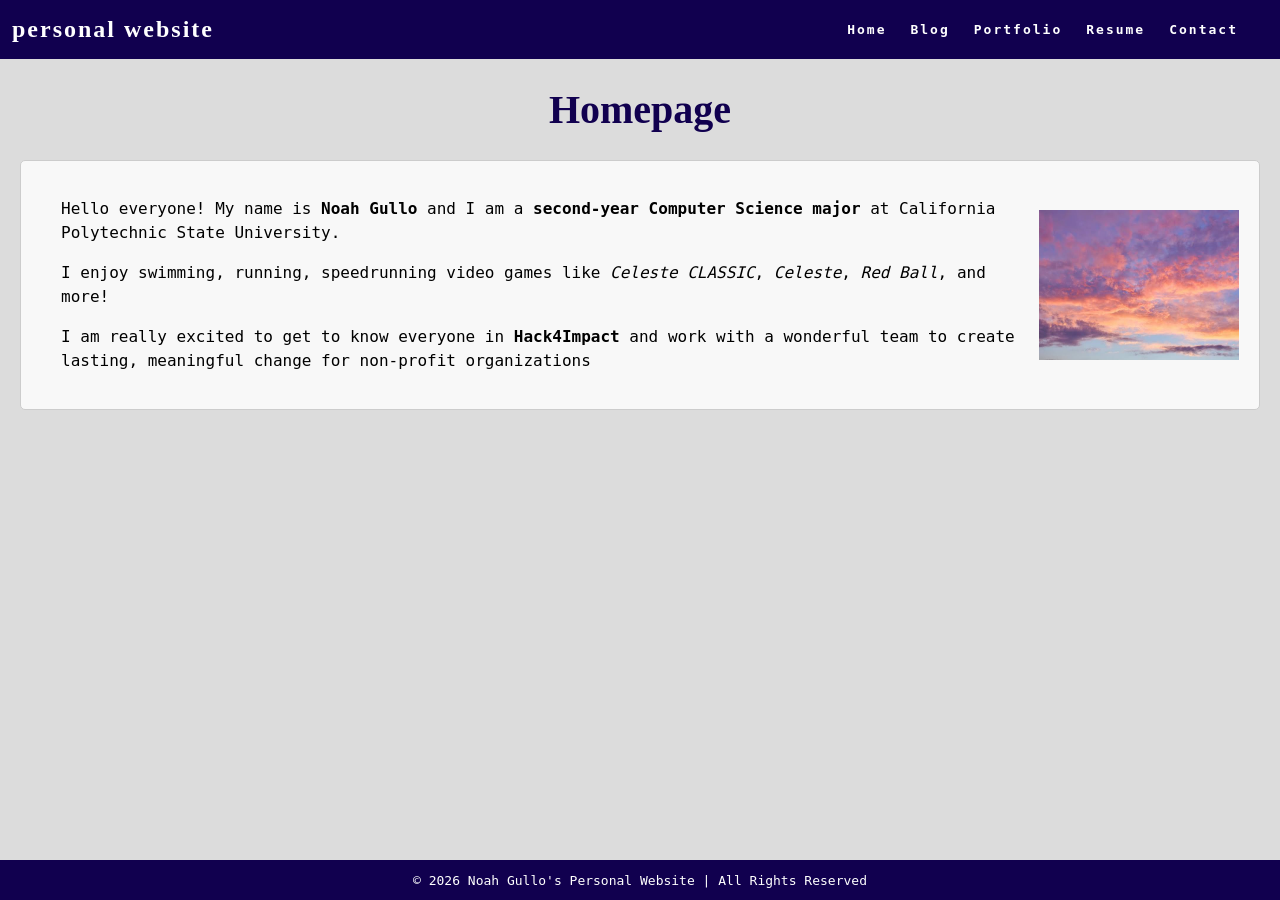
<file: index.html>
<!doctype html>
<html>
  <head>
    <title>Noah's Personal Website</title>
    <link rel="stylesheet" href="./css/styles.css" />
  </head>
  <body>
    <nav class="navbar">
      <h1 class="logo"><a href="index.html">personal website</a></h1>
      <ul class="nav-list">
        <li><a href="index.html">Home</a></li>
        <li><a href="./pages/blog.html">Blog</a></li>
        <li><a href="./pages/portfolio.html">Portfolio</a></li>
        <li><a href="./pages/resume.html">Resume</a></li>
        <li><a href="./pages/contact.html">Contact</a></li>
      </ul>
    </nav>

    <main>
      <h1 class="page-title">Homepage</h1>
      <div class="about">
        <div class="about-image"></div>
        <div class="about-text">
          <p>
            Hello everyone! My name is <strong>Noah Gullo</strong> and I am a
            <strong>second-year Computer Science major</strong> at California
            Polytechnic State University.
          </p>
          <p>
            I enjoy swimming, running, speedrunning video games like
            <em>Celeste CLASSIC</em>, <em>Celeste</em>, <em>Red Ball</em>, and
            more!
          </p>
          <p>
            I am really excited to get to know everyone in
            <strong>Hack4Impact</strong> and work with a wonderful team to
            create lasting, meaningful change for non-profit organizations
          </p>
        </div>
        <img src="./assets/sky.png" alt="A picture of a cloudy sky with wispy clouds" width="200px" height="150px">
      </div>
    </main>

    <footer class="footer">
      <p>© 2026 Noah Gullo's Personal Website | All Rights Reserved</p>
    </footer>
  </body>
</html>
</file>
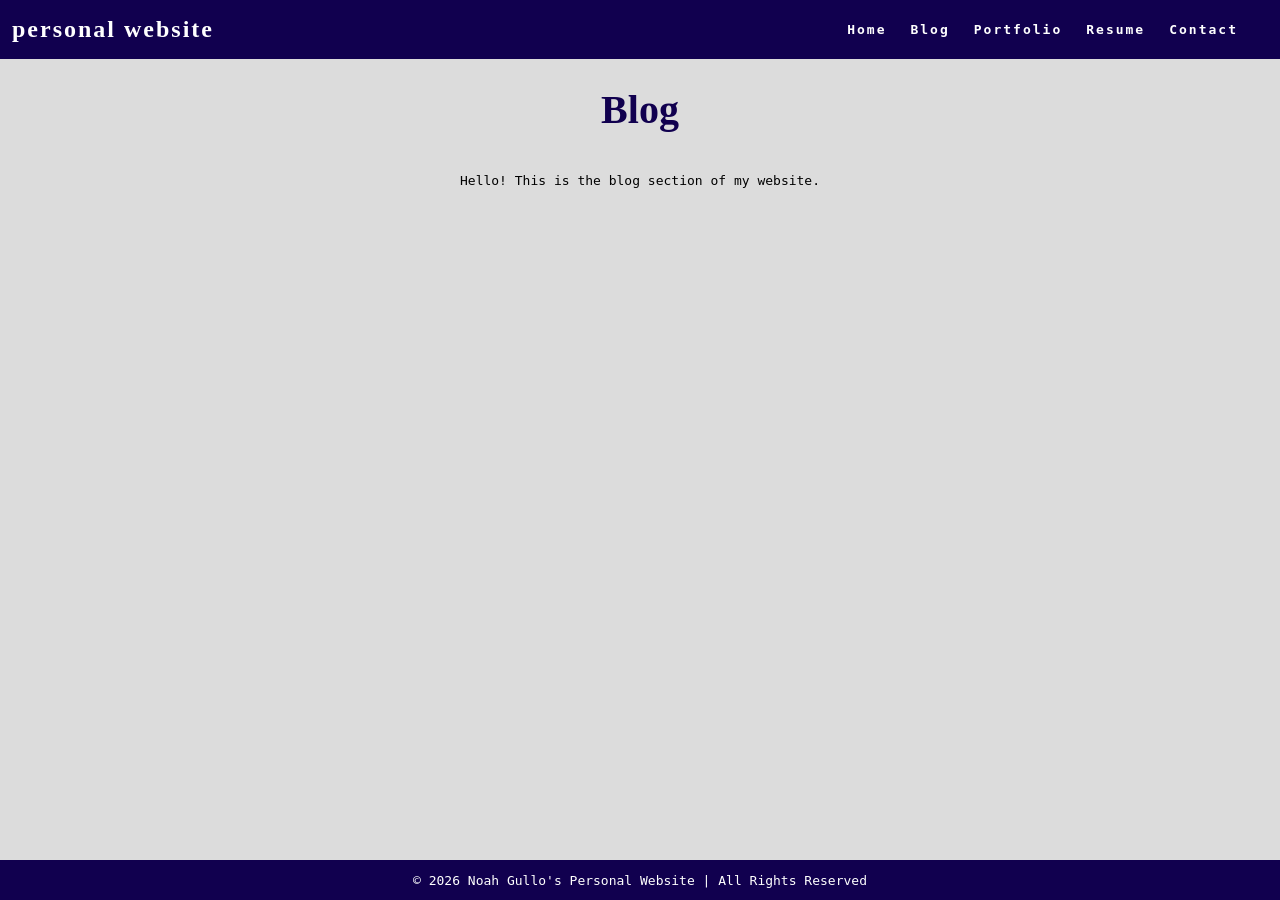
<file: blog.html>
<!doctype html>
<html>
  <head>
    <title>Noah's Blog</title>
    <link rel="stylesheet" href="styles.css" />
  </head>
  <body>
    <nav class="navbar">
      <h1 class="logo"><a href="index.html">personal website</a></h1>
      <ul class="nav-list">
        <li><a href="index.html">Home</a></li>
        <li><a href="blog.html">Blog</a></li>
        <li><a href="portfolio.html">Portfolio</a></li>
        <li><a href="resume.html">Resume</a></li>
        <li><a href="contact.html">Contact</a></li>
      </ul>
    </nav>

    <main>
      <h1 class="page-title">Blog</h1>
      <p>Hello! This is the blog section of my website.</p>
    </main>

    <footer class="footer">
      <p>© 2026 Noah Gullo's Personal Website | All Rights Reserved</p>
    </footer>
  </body>
</html>
</file>
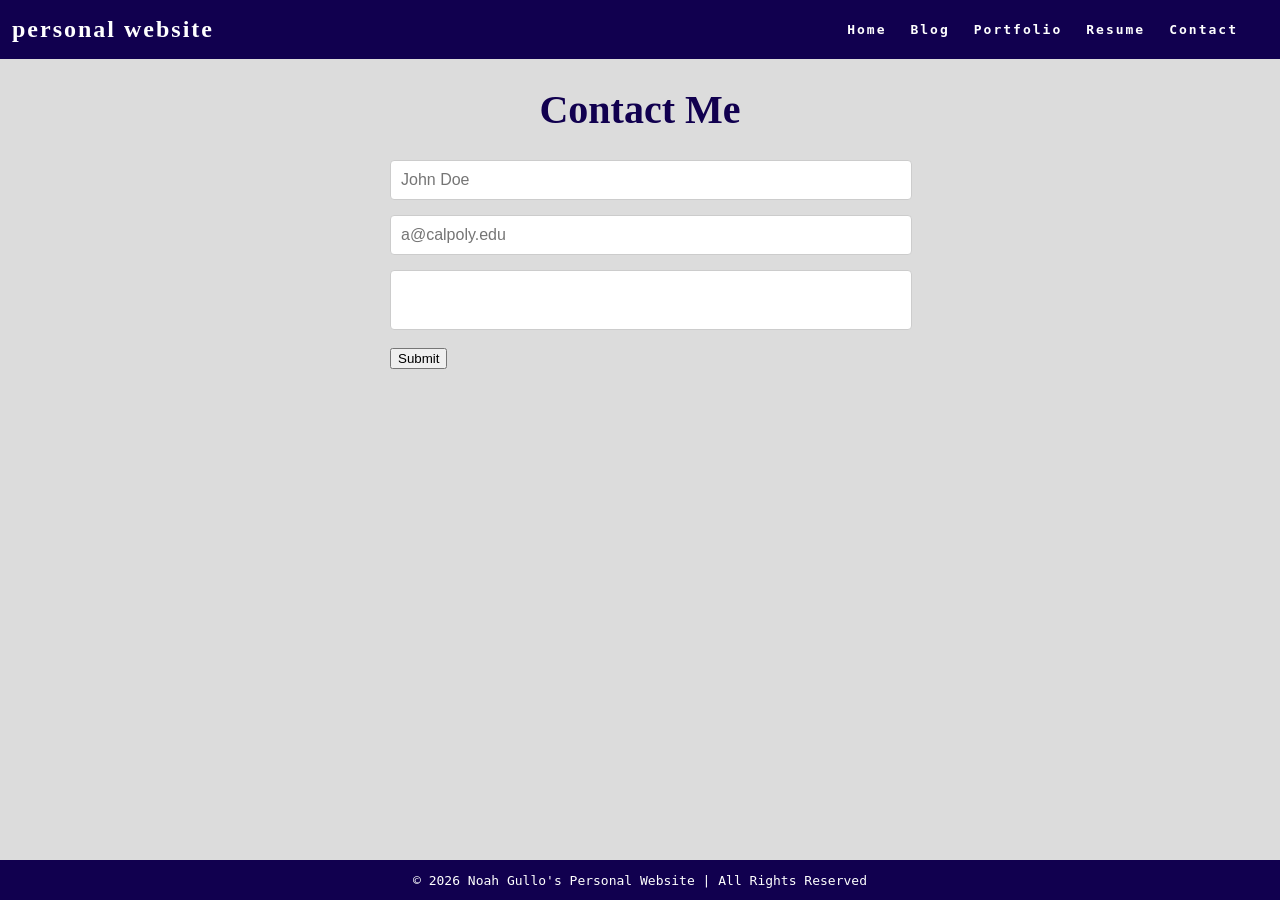
<file: contact.html>
<!doctype html>
<html>
  <head>
    <title>Contact Info</title>
    <link rel="stylesheet" href="styles.css" />
  </head>
  <body>
    <nav class="navbar">
      <h1 class="logo"><a href="index.html">personal website</a></h1>
      <ul class="nav-list">
        <li><a href="index.html">Home</a></li>
        <li><a href="blog.html">Blog</a></li>
        <li><a href="portfolio.html">Portfolio</a></li>
        <li><a href="resume.html">Resume</a></li>
        <li><a href="contact.html">Contact</a></li>
      </ul>
    </nav>

    <main>
      <h1 class="page-title">Contact Me</h1>
      <form id="contact-form">
        <input type="text" placeholder="John Doe" id="name">
        <input type="email" placeholder="a@calpoly.edu" id="email">
        <textarea id="message"></textarea>
        <input type="submit">
      </form>
    </main>

    <footer class="footer">
      <p>© 2026 Noah Gullo's Personal Website | All Rights Reserved</p>
    </footer>
  </body>
</html>
</file>
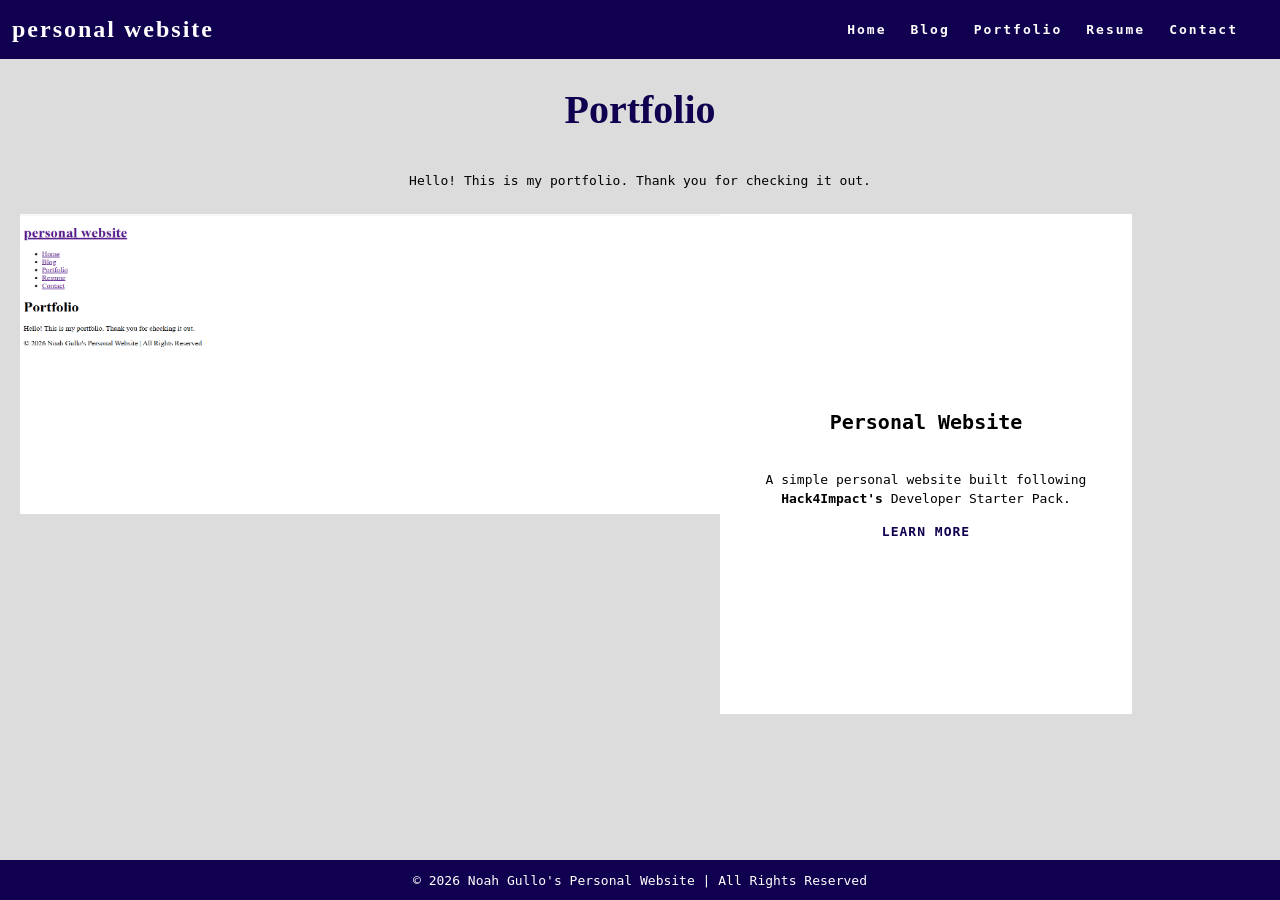
<file: portfolio.html>
<!doctype html>
<html>
  <head>
    <title>Noah's Portfolio</title>
    <link rel="stylesheet" href="styles.css" />
  </head>
  <body>
    <nav class="navbar">
      <h1 class="logo"><a href="index.html">personal website</a></h1>
      <ul class="nav-list">
        <li><a href="index.html">Home</a></li>
        <li><a href="blog.html">Blog</a></li>
        <li><a href="portfolio.html">Portfolio</a></li>
        <li><a href="resume.html">Resume</a></li>
        <li><a href="contact.html">Contact</a></li>
      </ul>
    </nav>

    <main>
      <h1 class="page-title">Portfolio</h1>
      <p>Hello! This is my portfolio. Thank you for checking it out.</p>
      <div class="project">
        <a href="index.html">
          <img src="personal-site.png" alt="A screenshot of the homepage of this website" height="300px" width="700px">
        </a>

        <div class="project-details">
          <p class="project-name">Personal Website</p>
          <p class="project-description">A simple personal website built following <strong>Hack4Impact's</strong> Developer Starter Pack.</p>
          <a href="index.html">LEARN MORE</a>
        </div>
      </div>
    </main>

    <footer class="footer">
      <p>© 2026 Noah Gullo's Personal Website | All Rights Reserved</p>
    </footer>
  </body>
</html>
</file>
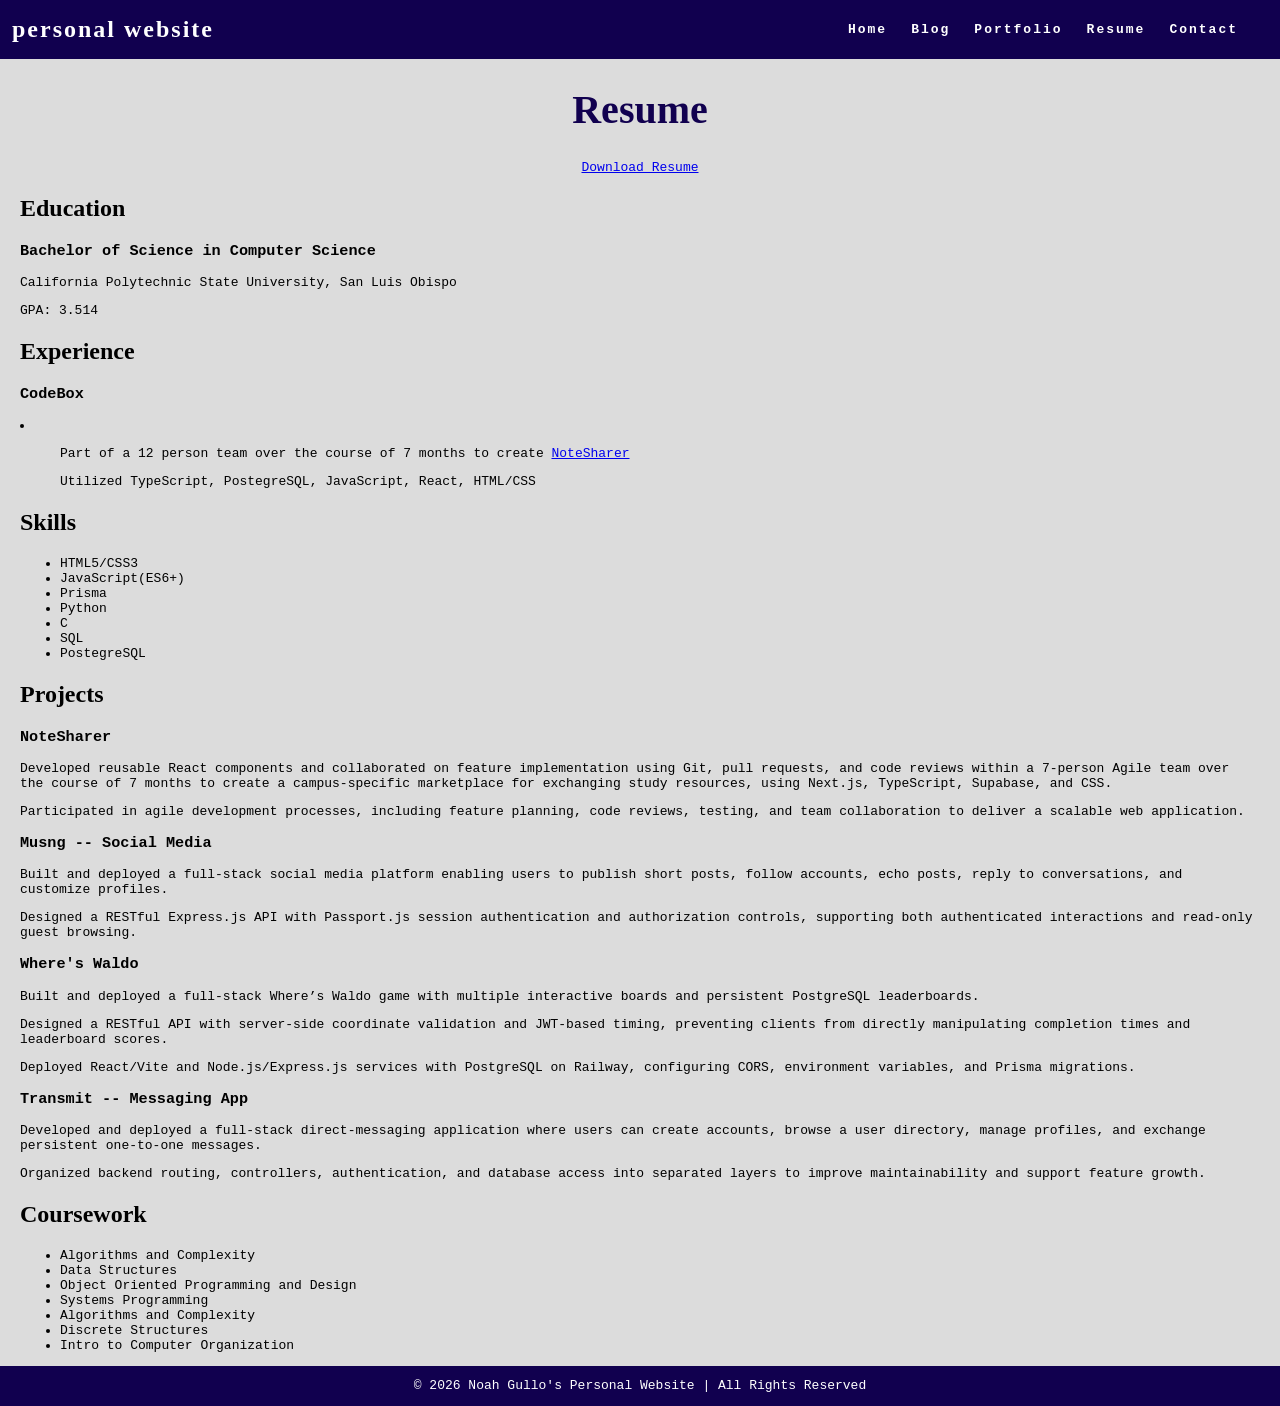
<file: resume.html>
<!doctype html>
<html>
  <head>
    <title>Noah's Resume</title>
    <link rel="stylesheet" href="styles.css" />
  </head>
  <body>
    <nav class="navbar">
      <h1 class="logo"><a href="index.html">personal website</a></h1>
      <ul class="nav-list">
        <li><a href="index.html">Home</a></li>
        <li><a href="blog.html">Blog</a></li>
        <li><a href="portfolio.html">Portfolio</a></li>
        <li><a href="resume.html">Resume</a></li>
        <li><a href="contact.html">Contact</a></li>
      </ul>
    </nav>

    <main>
      <h1 class="page-title">Resume</h1>
      <a href="resume.pdf" download>Download Resume</a>
      <div class="resume">
        <section class="section">
          <h2 class="section-title">Education</h2>
          <div class="entry">
            <h3 class="entry-title">Bachelor of Science in Computer Science </h3>
            <p class="entry-info">California Polytechnic State University, San Luis Obispo</p>
            <p>GPA: 3.514</p>
          </div>
        </section>

        <section class="section">
          <h2 class="section-title">Experience</h2>
          <div class="entry">
            <h3 class="entry-title">CodeBox</h3>
            <p class="entry-info">
              <li>
                <ul>Part of a 12 person team over the course of 7 months to create <a href="https://github.com/codebox-calpoly/NoteSharer/">NoteSharer</a></ul>
                <ul>Utilized TypeScript, PostegreSQL, JavaScript, React, HTML/CSS</ul>
              </li>
            </p>
          </div>
        </section>

        <section class="section">
          <h2 class="section-title">Skills</h2>
          <ul class="skills-list">
            <li class="skill-entry">HTML5/CSS3</li>
            <li class="skill-entry">JavaScript(ES6+)</li>
            <li class="skill-entry">Prisma</li>
            <li class="skill-entry">Python</li>
            <li class="skill-entry">C</li>
            <li class="skill-entry">SQL</li>
            <li class="skill-entry">PostegreSQL</li>
          </ul>
        </section>

        <section class="section">
          <h2 class="section-title">Projects</h2>
          <div class="entry">
            <h3 class="entry-title">NoteSharer</h3>
            <p class="entry-info">
              <p class="resume-bullet">Developed reusable React components and collaborated on feature implementation using Git, pull requests, 
              and code reviews within a 7-person Agile team over the course of 7 months to create a campus-specific marketplace for exchanging
              study resources, using Next.js, TypeScript, Supabase, and CSS. </p>
              <p class="resume-bullet">
                Participated in agile development processes, including feature planning, code reviews, testing, and team collaboration to deliver 
                a scalable web application. 
              </p>
          </div>

          <div class="entry">
            <h3 class="entry-title">Musng -- Social Media</h3>
            <p class="entry-info">
              <p class="resume-bullet">
                Built and deployed a full-stack social media platform enabling users to publish short posts, follow accounts, echo posts,
                reply to conversations, and customize profiles.
              </p>
              <p class="resume-bullet">
                Designed a RESTful Express.js API with Passport.js session authentication and authorization controls, supporting both authenticated
                interactions and read-only guest browsing.
              </p>
            </p>
          </div>

          <div class="entry">
            <h3 class="entry-title">Where's Waldo</h3>
            <p class="entry-info">
              <p class="resume-bullet">
                Built and deployed a full-stack Where’s Waldo game with multiple interactive boards and persistent PostgreSQL leaderboards.
              </p>

              <p class="resume-bullet">
                Designed a RESTful API with server-side coordinate validation and JWT-based timing, preventing clients from directly manipulating
                completion times and leaderboard scores.
              </p>

              <p class="resume-bullet">
                Deployed React/Vite and Node.js/Express.js services with PostgreSQL on Railway, configuring CORS, environment variables, 
                and Prisma migrations.
              </p>
            </p>
          </div>

          <div class="entry">
            <h3 class="entry-title">Transmit -- Messaging App</h3>
            <p class="entry-info">
              <p class="resume-bullet">Developed and deployed a full-stack direct-messaging application where users can create accounts, browse a user directory,
                manage profiles, and exchange persistent one-to-one messages.
              </p>
              <p class="resume-bullet">
                Organized backend routing, controllers, authentication, and database access into separated layers to improve maintainability and
                support feature growth. 
              </p>
            </p>
          </div>
        </section>

        <section class="section">
          <h2 class="section-title">Coursework</h2>
          <ul class="course-list">
            <li class="course-entry">Algorithms and Complexity</li>
            <li class="course-entry">Data Structures</li>
            <li class="course-entry">Object Oriented Programming and Design</li>
            <li class="course-entry">Systems Programming</li>
            <li class="course-entry">Algorithms and Complexity</li>
            <li class="course-entry">Discrete Structures</li>
             <li class="course-entry">Intro to Computer Organization</li>
          </ul>
        </section>
      </div>
    </main>

    <footer class="footer">
      <p>© 2026 Noah Gullo's Personal Website | All Rights Reserved</p>
    </footer>
  </body>
</html>
</file>
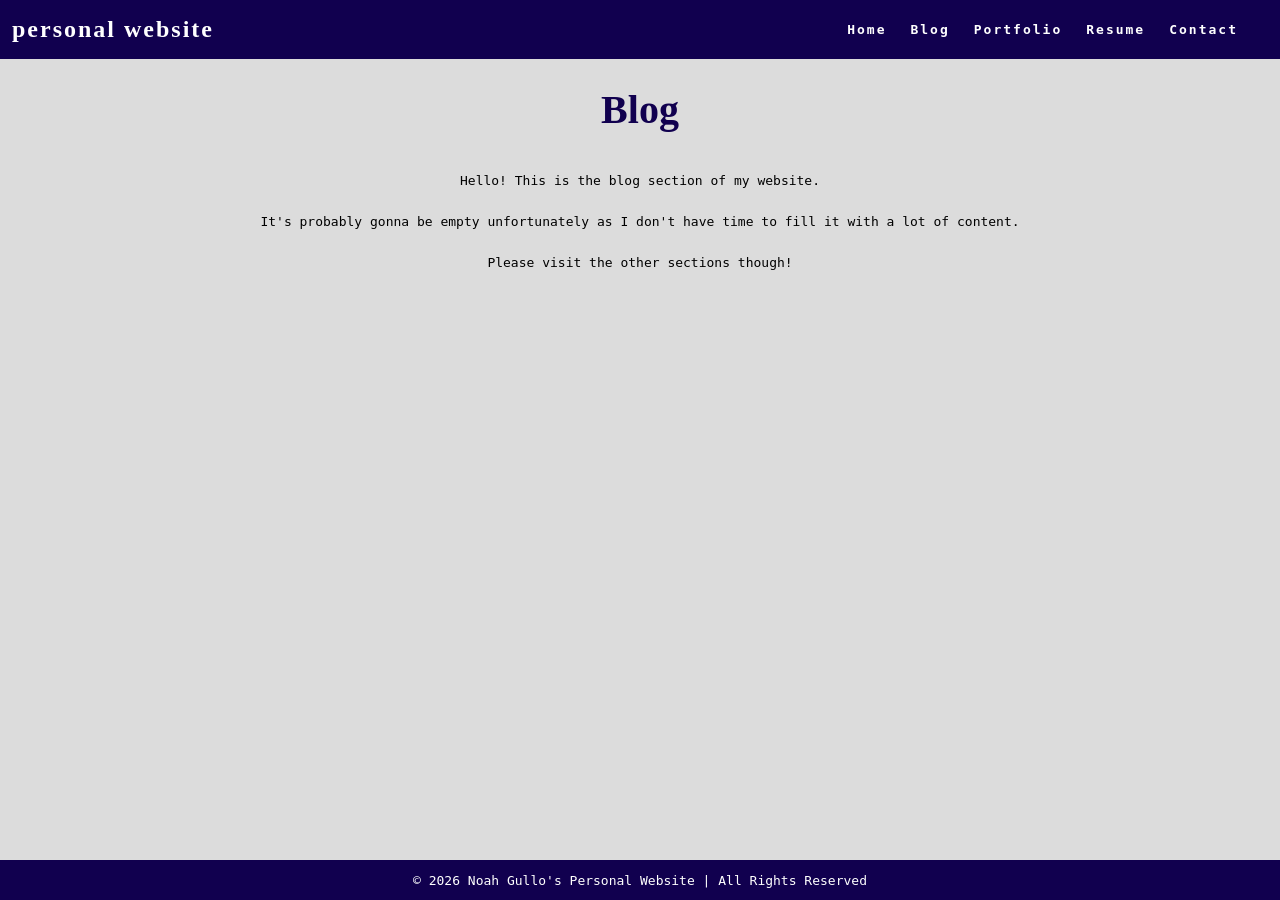
<file: pages/blog.html>
<!doctype html>
<html>
  <head>
    <title>Noah's Blog</title>
    <link rel="stylesheet" href="../css/styles.css" />
  </head>
  <body>
    <nav class="navbar">
      <h1 class="logo"><a href="../index.html">personal website</a></h1>
      <ul class="nav-list">
        <li><a href="../index.html">Home</a></li>
        <li><a href="blog.html">Blog</a></li>
        <li><a href="portfolio.html">Portfolio</a></li>
        <li><a href="resume.html">Resume</a></li>
        <li><a href="contact.html">Contact</a></li>
      </ul>
    </nav>

    <main>
      <h1 class="page-title">Blog</h1>
      <p>Hello! This is the blog section of my website.</p>
      <p>It's probably gonna be empty unfortunately as I don't have time to fill it with a lot of content.</p>
      <p>Please visit the other sections though!</p>
    </main>

    <footer class="footer">
      <p>© 2026 Noah Gullo's Personal Website | All Rights Reserved</p>
    </footer>
  </body>
</html>
</file>
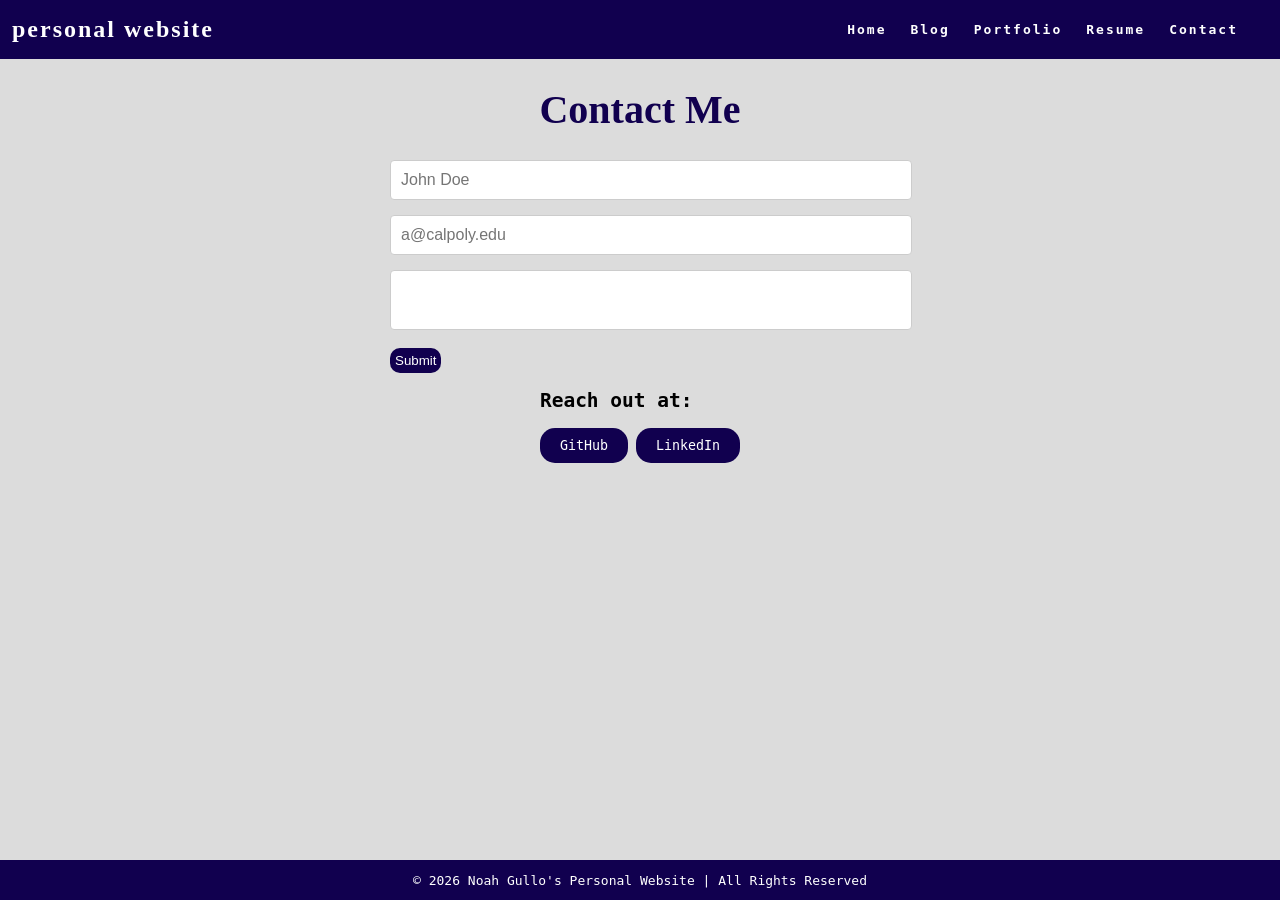
<file: pages/contact.html>
<!doctype html>
<html>
  <head>
    <title>Contact Info</title>
    <link rel="stylesheet" href="../css/styles.css" />
  </head>
  <body>
    <nav class="navbar">
      <h1 class="logo"><a href="../index.html">personal website</a></h1>
      <ul class="nav-list">
        <li><a href="../index.html">Home</a></li>
        <li><a href="blog.html">Blog</a></li>
        <li><a href="portfolio.html">Portfolio</a></li>
        <li><a href="resume.html">Resume</a></li>
        <li><a href="contact.html">Contact</a></li>
      </ul>
    </nav>

    <main>
      <h1 class="page-title">Contact Me</h1>
      <form id="contact-form">
        <input type="text" placeholder="John Doe" id="name">
        <input type="email" placeholder="a@calpoly.edu" id="email">
        <textarea id="message"></textarea>
        <input type="submit">
      </form>

      <div class="contact-info">
        <h2>
          Reach out at:
        </h2>
        <div id="contact-btns">
          <button href="https://github.com/Noah-Gullo">GitHub</button>
          <button href="https://www.linkedin.com/in/noah-gullo/">LinkedIn</button>
        </div>
      </div>
    </main>

    <footer class="footer">
      <p>© 2026 Noah Gullo's Personal Website | All Rights Reserved</p>
    </footer>
  </body>
</html>
</file>
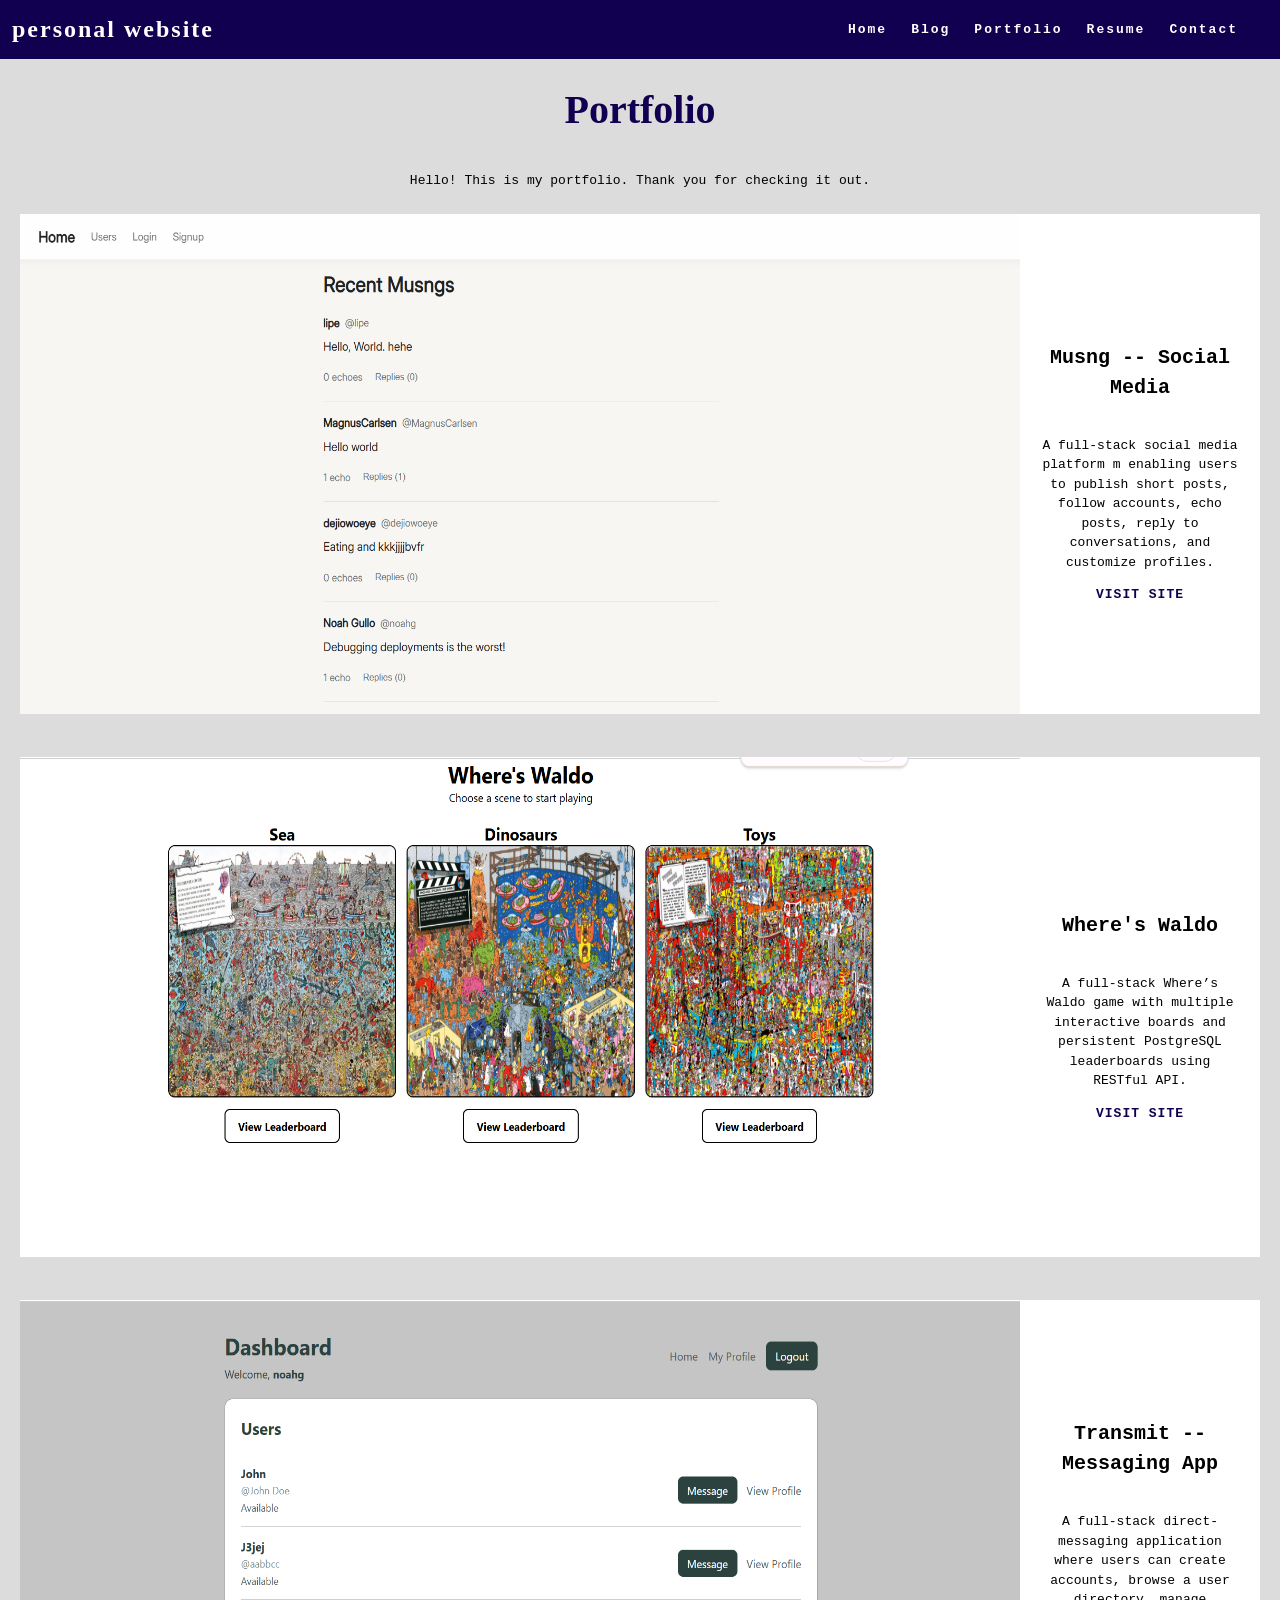
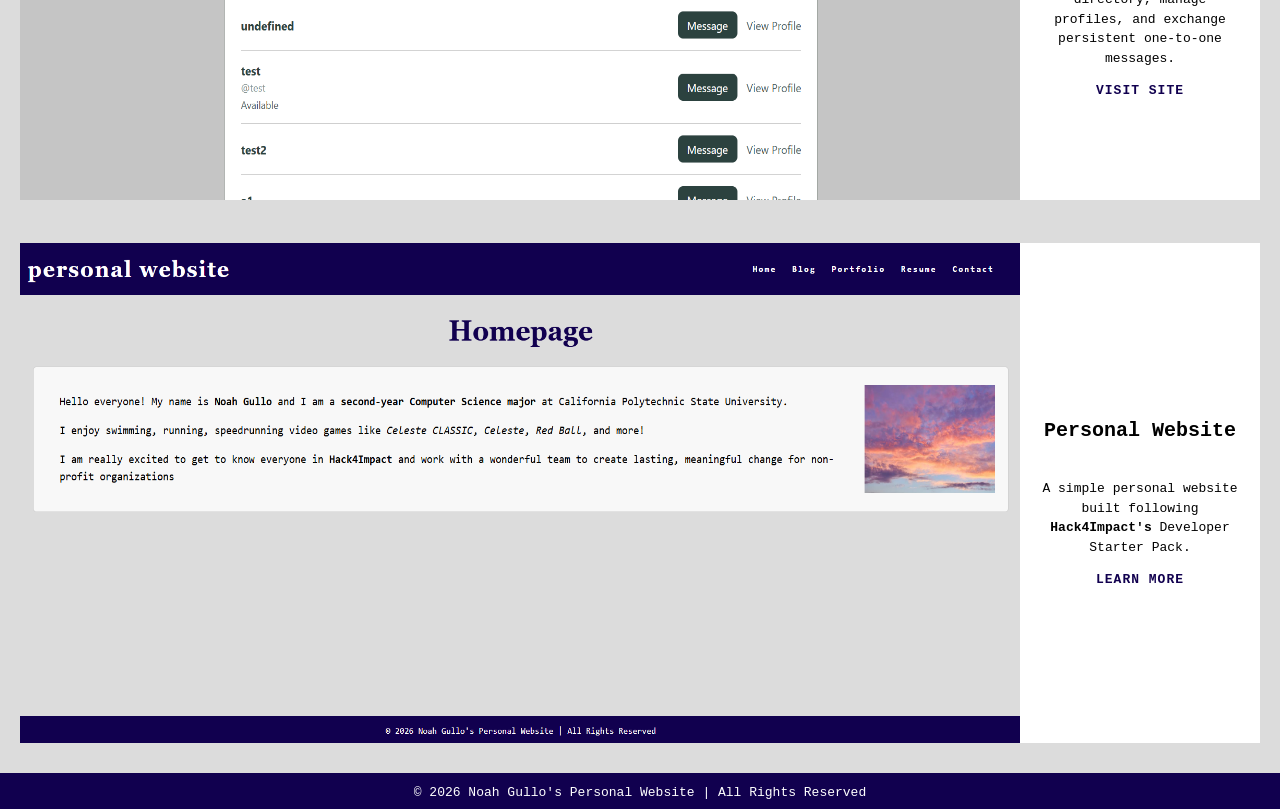
<file: pages/portfolio.html>
<!doctype html>
<html>
  <head>
    <title>Noah's Portfolio</title>
    <link rel="stylesheet" href="../css/styles.css" />
  </head>
  <body>
    <nav class="navbar">
      <h1 class="logo"><a href="../index.html">personal website</a></h1>
      <ul class="nav-list">
        <li><a href="../index.html">Home</a></li>
        <li><a href="blog.html">Blog</a></li>
        <li><a href="portfolio.html">Portfolio</a></li>
        <li><a href="resume.html">Resume</a></li>
        <li><a href="contact.html">Contact</a></li>
      </ul>
    </nav>

    <main>
      <h1 class="page-title">Portfolio</h1>
      <p>Hello! This is my portfolio. Thank you for checking it out.</p>

      <div class="project">
        <a href="https://musng-production.up.railway.app/">
          <img src="../assets/musng.png" alt="A screenshot of a social media site I made" height="500px" width="1000px">
        </a>

        <div class="project-details">
          <p class="project-name">Musng -- Social Media</p>
          <p class="project-description">A full-stack social media platform m enabling users to publish short posts, follow accounts, 
            echo posts, reply to conversations, and customize profiles.</p>
          <a href="https://musng-production.up.railway.app/">VISIT SITE</a>
        </div>
      </div>

      <div class="project">
        <a href="https://where-is-waldo-production-deaa.up.railway.app/">
          <img src="../assets/waldo.png" alt="A screenshot of a Where's Waldo game site I made" height="500px" width="1000px">
        </a>

        <div class="project-details">
          <p class="project-name">Where's Waldo</p>
          <p class="project-description">A full-stack Where’s Waldo game with multiple interactive boards and persistent PostgreSQL 
            leaderboards using RESTful API.</p>
          <a href="https://where-is-waldo-production-deaa.up.railway.app/">VISIT SITE</a>
        </div>
      </div>

      <div class="project">
        <a href="https://transmit-production-b0d1.up.railway.app/dashboard">
          <img src="../assets/transmit.png" alt="A screenshot of a dashboard of a Messaging App I made" height="500px" width="1000px">
        </a>

        <div class="project-details">
          <p class="project-name">Transmit -- Messaging App</p>
          <p class="project-description">A full-stack direct-messaging application where users can create accounts, browse a user 
            directory, manage profiles, and exchange persistent one-to-one messages. </p>
          <a href="https://transmit-production-b0d1.up.railway.app/dashboard">VISIT SITE</a>
        </div>
      </div>


      <div class="project">
        <a href="../index.html">
          <img src="../assets/personal-site.png" alt="A screenshot of the homepage of this website" height="500px" width="1000px">
        </a>

        <div class="project-details">
          <p class="project-name">Personal Website</p>
          <p class="project-description">A simple personal website built following <strong>Hack4Impact's</strong> Developer Starter Pack.</p>
          <a href="index.html">LEARN MORE</a>
        </div>
      </div>
    </main>

    <footer class="footer">
      <p>© 2026 Noah Gullo's Personal Website | All Rights Reserved</p>
    </footer>
  </body>
</html>
</file>
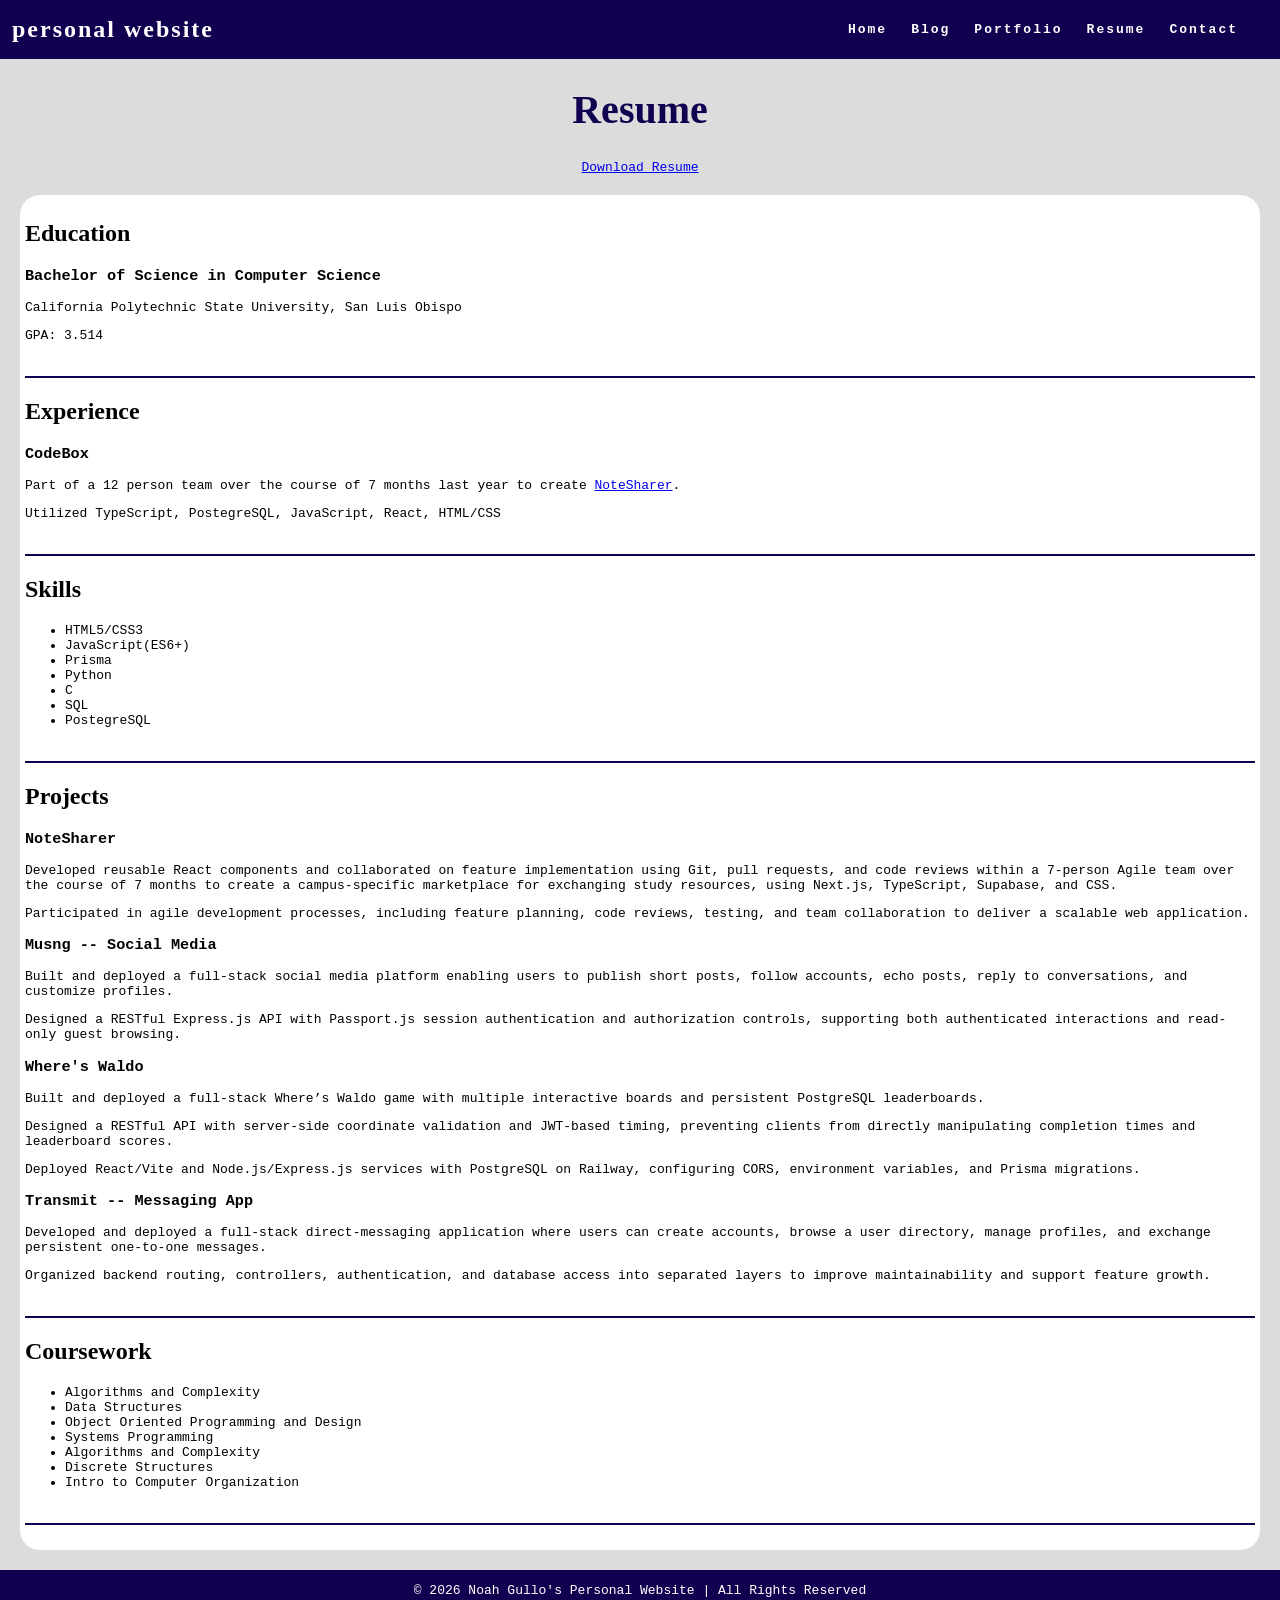
<file: pages/resume.html>
<!doctype html>
<html>
  <head>
    <title>Noah's Resume</title>
    <link rel="stylesheet" href="../css/styles.css" />
  </head>
  <body>
    <nav class="navbar">
      <h1 class="logo"><a href="../index.html">personal website</a></h1>
      <ul class="nav-list">
        <li><a href="../index.html">Home</a></li>
        <li><a href="blog.html">Blog</a></li>
        <li><a href="portfolio.html">Portfolio</a></li>
        <li><a href="resume.html">Resume</a></li>
        <li><a href="contact.html">Contact</a></li>
      </ul>
    </nav>

    <main>
      <h1 class="page-title">Resume</h1>
      <a href="../assets/resume.pdf" download>Download Resume</a>
      <div class="resume">
        <section class="section">
          <h2 class="section-title">Education</h2>
          <div class="entry">
            <h3 class="entry-title">Bachelor of Science in Computer Science </h3>
            <p class="entry-info">California Polytechnic State University, San Luis Obispo</p>
            <p>GPA: 3.514</p>
          </div>
        </section>

        <section class="section">
          <h2 class="section-title">Experience</h2>
          <div class="entry">
            <h3 class="entry-title">CodeBox</h3>
            <p class="entry-info">
                <p>Part of a 12 person team over the course of 7 months last year to create <a href="https://github.com/codebox-calpoly/NoteSharer/">NoteSharer</a>.</p>
                <p>Utilized TypeScript, PostegreSQL, JavaScript, React, HTML/CSS</p>
            </p>
          </div>
        </section>

        <section class="section">
          <h2 class="section-title">Skills</h2>
          <ul class="skills-list">
            <li class="skill-entry">HTML5/CSS3</li>
            <li class="skill-entry">JavaScript(ES6+)</li>
            <li class="skill-entry">Prisma</li>
            <li class="skill-entry">Python</li>
            <li class="skill-entry">C</li>
            <li class="skill-entry">SQL</li>
            <li class="skill-entry">PostegreSQL</li>
          </ul>
        </section>

        <section class="section">
          <h2 class="section-title">Projects</h2>
          <div class="entry">
            <h3 class="entry-title">NoteSharer</h3>
            <p class="entry-info">
              <p class="resume-bullet">Developed reusable React components and collaborated on feature implementation using Git, pull requests, 
              and code reviews within a 7-person Agile team over the course of 7 months to create a campus-specific marketplace for exchanging
              study resources, using Next.js, TypeScript, Supabase, and CSS. </p>
              <p class="resume-bullet">
                Participated in agile development processes, including feature planning, code reviews, testing, and team collaboration to deliver 
                a scalable web application. 
              </p>
          </div>

          <div class="entry">
            <h3 class="entry-title">Musng -- Social Media</h3>
            <p class="entry-info">
              <p class="resume-bullet">
                Built and deployed a full-stack social media platform enabling users to publish short posts, follow accounts, echo posts,
                reply to conversations, and customize profiles.
              </p>
              <p class="resume-bullet">
                Designed a RESTful Express.js API with Passport.js session authentication and authorization controls, supporting both authenticated
                interactions and read-only guest browsing.
              </p>
            </p>
          </div>

          <div class="entry">
            <h3 class="entry-title">Where's Waldo</h3>
            <p class="entry-info">
              <p class="resume-bullet">
                Built and deployed a full-stack Where’s Waldo game with multiple interactive boards and persistent PostgreSQL leaderboards.
              </p>

              <p class="resume-bullet">
                Designed a RESTful API with server-side coordinate validation and JWT-based timing, preventing clients from directly manipulating
                completion times and leaderboard scores.
              </p>

              <p class="resume-bullet">
                Deployed React/Vite and Node.js/Express.js services with PostgreSQL on Railway, configuring CORS, environment variables, 
                and Prisma migrations.
              </p>
            </p>
          </div>

          <div class="entry">
            <h3 class="entry-title">Transmit -- Messaging App</h3>
            <p class="entry-info">
              <p class="resume-bullet">Developed and deployed a full-stack direct-messaging application where users can create accounts, browse a user directory,
                manage profiles, and exchange persistent one-to-one messages.
              </p>
              <p class="resume-bullet">
                Organized backend routing, controllers, authentication, and database access into separated layers to improve maintainability and
                support feature growth. 
              </p>
            </p>
          </div>
        </section>

        <section class="section">
          <h2 class="section-title">Coursework</h2>
          <ul class="course-list">
            <li class="course-entry">Algorithms and Complexity</li>
            <li class="course-entry">Data Structures</li>
            <li class="course-entry">Object Oriented Programming and Design</li>
            <li class="course-entry">Systems Programming</li>
            <li class="course-entry">Algorithms and Complexity</li>
            <li class="course-entry">Discrete Structures</li>
             <li class="course-entry">Intro to Computer Organization</li>
          </ul>
        </section>
      </div>
    </main>

    <footer class="footer">
      <p>© 2026 Noah Gullo's Personal Website | All Rights Reserved</p>
    </footer>
  </body>
</html>
</file>
<file: css/styles.css>
:root {
  /* variables */
  --cg-black: rgb(17, 0, 79);
  --cg-blue: rgb(96, 138, 255);
  --cg-grey: rgb(220, 220, 220);
  --cg-white: rgb(255, 255, 255);
}

html {
  height: 100%;
}

body {
  background: var(--cg-grey);
  position: relative;
  min-height: 100vh;
  padding: 0;
  margin: 0;
  font-family: monospace;
}

h1{
  color: var(--cg-black);
  transition: ease-in-out 0.2s;
}

h1:hover{
  transform: scale(1.02);
}

/* CSS for navigation */

.navbar {
  position: -webkit-sticky;
  position: sticky;
  top: 0;
  width: 100%;
  height: 7%;
  z-index: 10;

  display: flex;
  justify-content: space-between;
  align-items: center;
  text-align: center;

  background-color: var(--cg-black);
  color: var(--cg-white);
  padding: 0px 0px;

  /* Debug border */
  /* border: solid red; */
}

.nav-list {
  display: flex;
  flex-direction: row;
  position: relative;
  right: 30px;
  list-style: none;

  /* Debug border */
  /* border: solid blue; */
}

.navbar a {
  color: var(--cg-white);
  font-weight: bold;
  margin: 0 12px;
  text-decoration: none;
  letter-spacing: 2px;

  font-family: monospace;
}

.navbar a:hover {
  color: var(--cg-blue);
  text-decoration: underline;
}

.navbar a:active {
  color: rgb(0, 68, 255);
}

.logo a {
  font-family: Georgia;
}

.logo a:hover {
  text-decoration: None;
}

main {
  padding: 0 20px 40px 20px;
  display: flex;
  flex-direction: column;
  justify-content: center;
  align-items: center;
}

.page-title {
  display: flex;
  justify-content: center;
  font-size: 40px;
  font-family: Georgia;
}

/* CSS for portfolio grid */

.project {
  display: flex;
  flex-direction: row;
  max-width: 100%;
  margin: 1em 0 2em 0;

  /* Debug border */
  /* border: 2px solid blue; */
}

.project img:hover{
  border: 2px solid var(--cg-black);
}


.item-link {
  width: 70%;

  /* Debug border */
  /* border: 2px solid red; */
}

.project-image {
  object-fit: cover;
  width: 100%;
  height: 500px;
  flex-basis: 50px;
  flex-grow: 2;

  /* Debug border */
  /* border: 2px solid black; */
}

.project-details {
  display: flex;
  background-color: var(--cg-white);
  width: 30%;
  height: 500px;
  flex-shrink: 1;
  padding: 0 20px;
  margin: 0px;
  line-height: 1.5;

  flex-direction: column;
  text-align: center;
  justify-content: center;

  /* Debug border */
  /* border: 2px solid green; */
}

.project-details a {
  color: var(--cg-black);
  text-decoration: none;
  font-weight: bold;
  letter-spacing: 1px;
}

.project-details a:hover {
  color: var(--cg-blue);
  text-decoration: underline;
}

.project-details {
  font-weight: lighter;
}

.project-name {
  font-weight: bold;
  font-size: 20px;
}

/* CSS for home page */

.about {
  display: flex;
  align-items: center;
  justify-content: space-between;
  padding: 20px;
  background-color: #f8f8f8;
  border: 1px solid #ccc;
  border-radius: 5px;
  /* box-shadow: 0 0 10px rgba(0, 0, 0, 0.1); */
}

.about-image img {
  max-width: 300px;
  border-radius: 3px;
  /* box-shadow: 0 0 10px rgba(0, 0, 0, 0.2); */
}

.about-text {
  flex: 1;
  margin-left: 20px;
}

.about-text h2 {
  font-size: 24px;
  margin-bottom: 10px;
}

.about-text p {
  font-size: 16px;
  line-height: 1.5;
}

/* CSS for resume page */

.resume{
  background-color: white;
  padding: 5px;
  border-radius: 20px;
  margin-top: 20px;
  margin-bottom: 20px;
}

.resume section {
  border-bottom: 2px solid var(--cg-black); 
  padding-bottom: 20px;            
  margin-bottom: 20px;           
}

.button {
  background-color: var(--cg-black);
  border: none;
  color: var(--cg-white);

  font-family: monospace;

  padding: 5px 7px;
  text-align: center;

  border-radius: 2px;
}

.button:hover {
  background-color: var(--cg-blue);
}

.resume h2 {
  font-family: Georgia;
  transition: ease-in-out 0.2s;
}

/* CSS for contact form */

label {
  display: block;
  margin-bottom: 8px;
  font-family: Georgia;
  font-weight: bold;
}

input[type="text"],
input[type="email"],
textarea {
  width: 100%;
  padding: 10px;
  margin-bottom: 15px;
  border: 1px solid #ccc;
  border-radius: 4px;
  font-size: 16px;
  resize: none;
}

/* Add some spacing to the form */
form {
  width: 500px;
  margin: 0 auto;
}

#contact-form input[type="submit"]{
  background-color: var(--cg-black);
  color: white;
  padding: 5px;
  border: none;
  border-radius: 10px;
}

#contact-form input[type="submit"]:hover{
  background-color: var(--cg-grey);
  color: var(--cg-black);
  padding: 5px;
  border: 1px solid var(--cg-black);
  font-weight: bold;
  border-radius: 10px;
}

/* CSS for Contact Buttons */
.contact-info button {
  background-color: var(--cg-black);
  border: none;
  color: var(--cg-white);

  font-family: monospace;

  padding: 10px 20px;
  text-align: center;

  border-radius: 15px;
}

.contact-info button:hover {
  background-color: var(--cg-blue);
}

/* CSS for footer */

.footer {
  display: flex;
  justify-content: center;
  align-items: center;
  background-color: var(--cg-black);
  color: var(--cg-white);
  position: absolute;
  bottom: 0;
  width: 100%;
  height: 2.5rem;
}
</file>
<file: styles.css>
:root {
  /* variables */
  --cg-black: rgb(17, 0, 79);
  --cg-blue: rgb(96, 138, 255);
  --cg-grey: rgb(220, 220, 220);
  --cg-white: rgb(255, 255, 255);
}

html {
  height: 100%;
}

body {
  background: var(--cg-grey);
  position: relative;
  min-height: 100vh;
  padding: 0;
  margin: 0;
  font-family: monospace;
}

h1{
  color: var(--cg-black)
}

/* CSS for navigation */

.navbar {
  position: -webkit-sticky;
  position: sticky;
  top: 0;
  width: 100%;
  height: 7%;
  z-index: 10;

  display: flex;
  justify-content: space-between;
  align-items: center;
  text-align: center;

  background-color: var(--cg-black);
  color: var(--cg-white);
  padding: 0px 0px;

  /* Debug border */
  /* border: solid red; */
}

.nav-list {
  display: flex;
  flex-direction: row;
  position: relative;
  right: 30px;
  list-style: none;

  /* Debug border */
  /* border: solid blue; */
}

.navbar a {
  color: var(--cg-white);
  font-weight: bold;
  margin: 0 12px;
  text-decoration: none;
  letter-spacing: 2px;

  font-family: monospace;
}

.navbar a:hover {
  color: var(--cg-blue);
  text-decoration: underline;
}

.navbar a:active {
  color: var(--cg-blue);
}

.logo a {
  font-family: Georgia;
}

.logo a:hover {
  text-decoration: None;
}

main {
  padding: 0 20px 40px 20px;
  display: flex;
  flex-direction: column;
  justify-content: center;
  align-items: center;
}

.page-title {
  display: flex;
  justify-content: center;
  font-size: 40px;
  font-family: Georgia;
}

/* CSS for portfolio grid */

.project {
  display: flex;
  flex-direction: row;
  max-width: 100%;
  margin: 1em 0 2em 0;

  /* Debug border */
  /* border: 2px solid blue; */
}

.item-link {
  width: 70%;

  /* Debug border */
  /* border: 2px solid red; */
}

.project-image {
  object-fit: cover;
  width: 100%;
  height: 500px;
  flex-basis: 50px;
  flex-grow: 2;

  /* Debug border */
  /* border: 2px solid black; */
}

.project-details {
  display: flex;
  background-color: var(--cg-white);
  width: 30%;
  height: 500px;
  flex-shrink: 1;
  padding: 0 20px;
  margin: 0px;
  line-height: 1.5;
  overflow: scroll;

  flex-direction: column;
  text-align: center;
  justify-content: center;

  /* Debug border */
  /* border: 2px solid green; */
}

.project-details a {
  color: var(--cg-black);
  text-decoration: none;
  font-weight: bold;
  letter-spacing: 1px;
}

.project-details a:hover {
  color: var(--cg-blue);
  text-decoration: underline;
}

.project-details {
  font-weight: lighter;
}

.project-name {
  font-weight: bold;
  font-size: 20px;
}

/* CSS for home page */

.about {
  display: flex;
  align-items: center;
  justify-content: space-between;
  padding: 20px;
  background-color: #f8f8f8;
  border: 1px solid #ccc;
  border-radius: 5px;
  /* box-shadow: 0 0 10px rgba(0, 0, 0, 0.1); */
}

.about-image img {
  max-width: 300px;
  border-radius: 3px;
  /* box-shadow: 0 0 10px rgba(0, 0, 0, 0.2); */
}

.about-text {
  flex: 1;
  margin-left: 20px;
}

.about-text h2 {
  font-size: 24px;
  margin-bottom: 10px;
}

.about-text p {
  font-size: 16px;
  line-height: 1.5;
}

/* CSS for resume page */

.button {
  background-color: var(--cg-black);
  border: none;
  color: var(--cg-white);

  font-family: monospace;

  padding: 5px 7px;
  text-align: center;

  border-radius: 2px;
}

.button:hover {
  background-color: var(--cg-blue);
}

.resume h2 {
  font-family: Georgia;
}

/* CSS for contact form */

label {
  display: block;
  margin-bottom: 8px;
  font-family: Georgia;
  font-weight: bold;
}

input[type="text"],
input[type="email"],
textarea {
  width: 100%;
  padding: 10px;
  margin-bottom: 15px;
  border: 1px solid #ccc;
  border-radius: 4px;
  font-size: 16px;
  resize: none;
}

/* Add some spacing to the form */
form {
  width: 500px;
  margin: 0 auto;
}

/* CSS for footer */

.footer {
  display: flex;
  justify-content: center;
  align-items: center;
  background-color: var(--cg-black);
  color: var(--cg-white);
  position: absolute;
  bottom: 0;
  width: 100%;
  height: 2.5rem;
}
</file>
